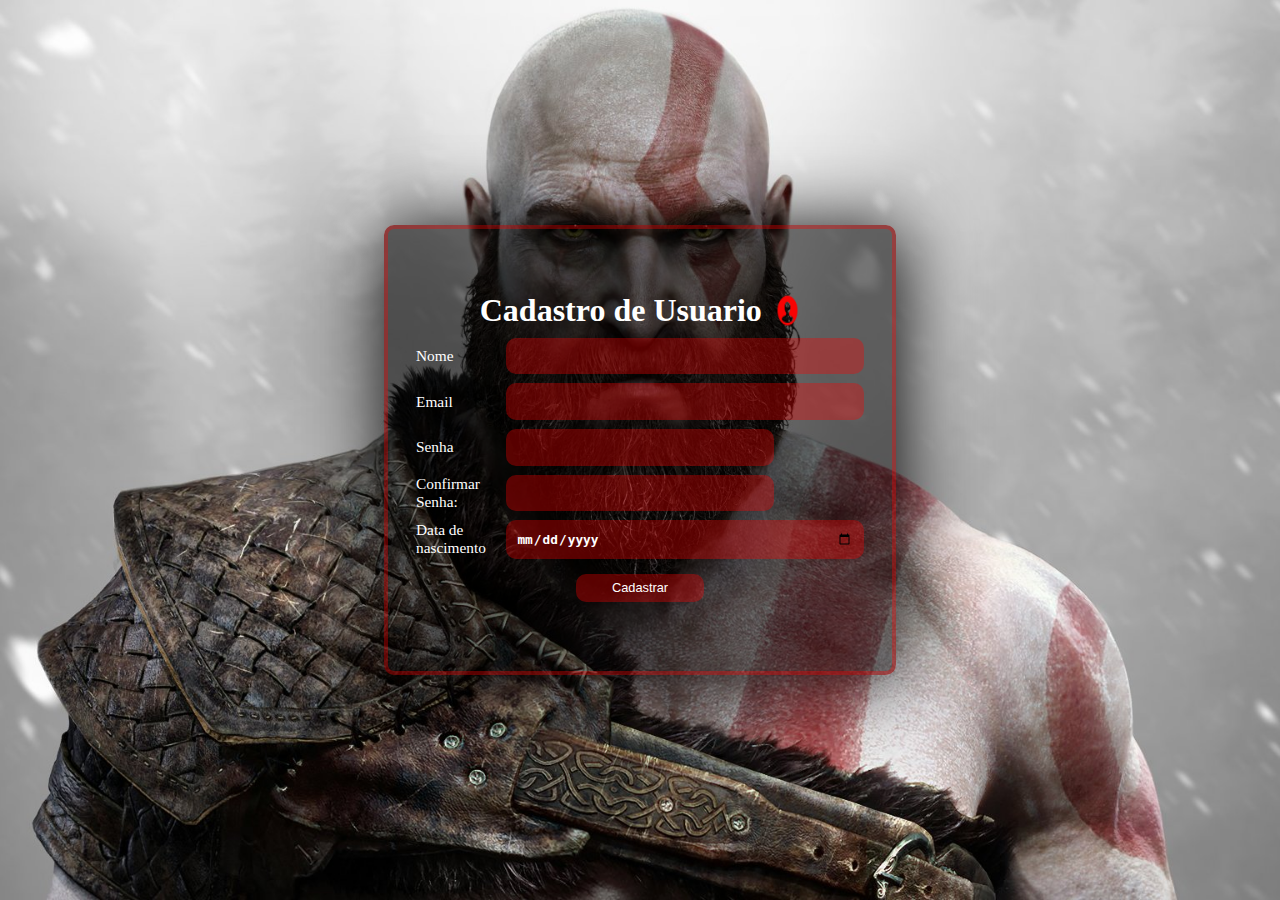
<file: cadastro.html>
<!DOCTYPE html>
<html lang="pt-BR">

<head>
    <meta charset="UTF-8">
    <meta name="viewport" content="width=device-width, initial-scale=1.0">
    <title>Cadastro</title>
    <link rel="stylesheet" href="styleContanto.css">
</head>

<body>


    <div class="formulario">


        
        <div id="form">
             <div class="cadastro-icon">
               <h1> Cadastro de Usuario </h1> 
               <img src="img/cadastro/img-icon/pessoa-login.png" alt="">
             </div>
            



            <div class="input">
                <label for="" class="labelInput">Nome</label>
                <input type="text" name="" id="nome" required>
                
            </div>

            <div class="input">
                <label for="" class="labelInput">Email</label>
                <input type="text" name="" id="email" required>
                
            </div>
            <div class="input" id="input-span">
                <label for="" class="labelInput">Senha</label>
                <input type="password" name="" id="senha" required>
                
            </div>
            <div class="input" id="input-span">
                 <label for="" class="labelInput">Confirmar Senha: </label>
                <input type="password" name="" id="confirmar-senha" required>
               
                <span id="senha-informada"></span>

            </div>
            <div class="input">
                <label for="">Data de nascimento</label>
                <input type="date" name="" id="data" required>
            </div>
            <div id="botao-cadastro">
                <button onclick="return validarCadastro()">Cadastrar</button>
            </div>
        </div>


    </div>

    <!-- cadastro 500px -->
    <div class="formulario-device">


        
        <div id="form">
             <div class="cadastro-icon">
               <h1> Cadastro de Usuario </h1> 
               <img src="img/cadastro/img-icon/pessoa-login.png" alt="">
             </div>
            



            <div class="input">
                <label for="" class="labelInput">Nome</label>
                <input type="text" name="" id="nome" required>
                
            </div>

            <div class="input">
                <label for="" class="labelInput">Email</label>
                <input type="text" name="" id="email" required>
                
            </div>
            <div class="input" id="input-span">
                <label for="" class="labelInput">Senha</label>
                <input type="password" name="" id="senha" required>
                
            </div>
            <div class="input" id="input-span">
                 <label for="" class="labelInput">Confirmar Senha: </label>
                <input type="password" name="" id="confirmar-senha" required>
               
                <span id="senha-informada"></span>

            </div>
            <div class="input">
                <label for="">Data de nascimento</label>
                <input type="date" name="" id="data" required>
            </div>
            <div id="botao-cadastro">
                <button onclick="return validarCadastro()">Cadastrar</button>
            </div>
        </div>


    </div>











    <script src="script-cadastro.js"></script>
</body>

</html>
</file>
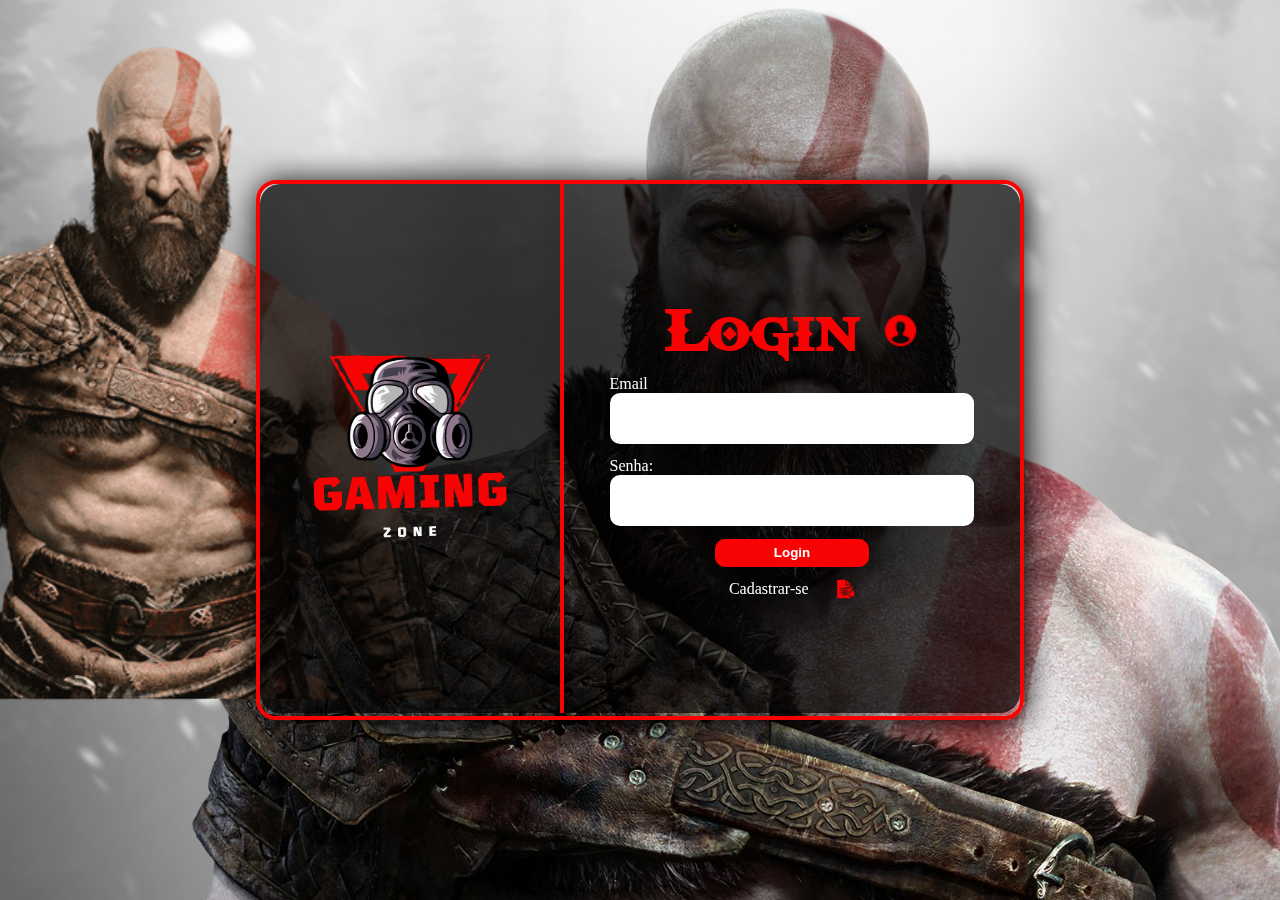
<file: login.html>
<!DOCTYPE html>
<html lang="pt-BR">

<head>
    <meta charset="UTF-8">
    <meta name="viewport" content="width=
    , initial-scale=1.0">
    <title>Login</title>
    <link rel="stylesheet" href="styleLogin.css">
</head>

<body>
    <div class="bk-kratos">
        <div>
            <img src="img/img-login/bk-kratos.png" alt=""> 
           
        </div>
        
       
    </div>

    <section id="telaLogin">
       


        <div class="login">

            <div class="img-login">
         <img src="img/img-login/logo-login.png" alt="">
            </div>
            <div class="form">
                <div class="icon-login">
                    <h1>Login <img src="img/img-login/pessoa-login.png" alt=""></h1>
                </div>

                

                <div class="input">
                    <label for="email">Email</label>
                    <input type="email" class="" name="" id="email">
                </div>

                <div class="input">
                    <label for="senha">Senha: </label>
                    <input type="password" class="" name="" id="senha">
                </div>

                <div>
                    <button id="login"> Login </button>
                </div>
                
                 <div class="inscreva-se">
                     <a href="cadastro.html">Cadastrar-se <img src="img/img-login/icon-inscreva-se.png" alt=""></a>
                 </div>
               


            </div>
            

        </div>

    </section>


    <!-- login-500px -->

    

    <section id="telaLogin-device">
       


        <div class="login">

           
            <div class="form">
                <div class="icon-login">
                    <h1>Login <img src="img/img-login/pessoa-login.png" alt=""></h1>
                </div>

                

                <div class="input">
                    <label for="email">Email</label>
                    <input type="email" class="" name="" id="email">
                </div>

                <div class="input">
                    <label for="senha">Senha: </label>
                    <input type="password" class="" name="" id="senha">
                </div>

                <div>
                    <button id="login"> Login </button>
                </div>
                
                 <div class="inscreva-se">
                     <a href="cadastro.html">Cadastrar-se <img src="img/img-login/icon-inscreva-se.png" alt=""></a>
                 </div>
               


            </div>
            

        </div>

    </section>















    <script src="script-login.js"></script>
</body>

</html>
</file>
<file: styleContanto.css>
*{
    margin: 0;
    padding: 0;
    box-sizing: border-box;
}

.formulario{
    
    width: 100vw;
    height: 100vh;
    display: flex;
    align-items: center;
    justify-content: center;
    background-size: cover;
    object-position: center;
    background-position: center center;
    background-image: url("img/img-login/thumb-1920-714040.jpg");

    
}
#form{
    border-radius: 10px;
    box-shadow: 5px 5px 5rem black;
    border: 4px solid rgba(255, 0, 0, 0.342);
    width:40vw;
    height: 50vh;
    display: flex;
    flex-direction: column;
    align-items: center;
    justify-content: center;
    gap: 1vh;
    background-color: rgba(0, 0, 0, 0.541);

    animation-name: slide-from-bottom;
    animation-duration: 2s;
}
    

#form h1{
  color: white;
}
.input{
  
   
    width: 35vw;  
    display: flex;
    align-items: center;
    outline: none;
    
   
    
}
#input-span{
 
  display: flex;
  
}
#input-span input{
    width: 60%;
}
.input input{
    width: 80%;
    padding: 1.2vh;
    border-radius: 10px;
    background-color: rgba(255, 0, 0, 0.342);
    color: white;
    font-weight: bolder;
   font-size: 1vw;
   outline: none;
   border: none;
   
}
.input label{
    width: 20%;
    color: white;
    font-size: 1.2vw;
}
.cadastro-icon{
    display: flex;
    gap: 1vw;
}
.cadastro-icon img{
    width: 2vw;
}
#botao-cadastro{
    
    width: 35vw;
    height: 4.5vh;
    display: flex;
    align-items: center;
    justify-content: center;
}
#botao-cadastro button{
    width: 10vw;
    padding: 0.5vw;
    font-size: 1vw;
    background-color: rgba(255, 0, 0, 0.342);
    color: white;
    border-radius: 10px;
    border: none;
    cursor: pointer;
    transition: 1s;
   
}



#botao-cadastro button:hover{
    transform: translate(5px);
    box-shadow: 2px 2px 2rem white;
    transition: 1s;

   

}






@keyframes slide-from-bottom {

    from {
        transform: translateY(100%);
    }

    to {
        transform: translatey(0);
    }

}

@media screen and (max-width:500px) {
    .formulario{
        display: none;
    }
}
@media screen and (min-width:500px) {
    .formulario-device{
        display: none;
    }
}

@media screen and (max-width:500px) {
    .formulario-device{
    
        width: 100vw;
        height: 100vh;
        display: flex;
        align-items: center;
        justify-content: center;
        background-size: cover;
        object-position: center;
        background-position: center center;
        background-image: url("img/img-login/thumb-1920-714040.jpg");
    
        
    }
    #form{
        border-radius: 10px;
        box-shadow: 5px 5px 5rem black;
        border: 4px solid rgba(255, 0, 0, 0.342);
        width:90vw;
        height: 58vh;
        display: flex;
        flex-direction: column;
        align-items: center;
        justify-content: center;
        gap: 1vh;
        background-color: rgba(0, 0, 0, 0.541);
    
        animation-name: slide-from-bottom;
        animation-duration: 2s;
    }
        
    
    #form h1{
      color: white;
      font-size: 5vw;
    }
    .input{
      
       
        width: 70vw;  
        display: flex;
        align-items: center;
        outline: none;
        
       
        
    }
    #input-span{
     
      display: flex;
      
    }
    #input-span input{
        width: 60%;
    }
    .input input{
        width: 80%;
        padding: 2vh;
        border-radius: 10px;
        background-color: rgba(255, 0, 0, 0.342);
        color: white;
        font-weight: bolder;
       font-size: 3vw;
       outline: none;
       border: none;
       
    }
    .input label{
        width: 20%;
        color: white;
        font-size:3vw;
    }
    .cadastro-icon{
        display: flex;
        gap: 1vw;
    }
    .cadastro-icon img{
        width: 5vw;
    }
    #botao-cadastro{
        
        width: 35vw;
        height: 4.5vh;
        display: flex;
        align-items: center;
        justify-content: center;
    }
    #botao-cadastro button{
        width: 25vw;
        padding: 1.7vw;
        font-size: 2.6vw;
        background-color: rgb(0, 183, 255);
        color: rgb(10, 9, 9);
        border-radius: 10px;
        font-weight: bolder;
        border: none;
        cursor: pointer;
        transition: 1s;
        margin-top: 1vh;
        
       
    }
    
    
    
    #botao-cadastro button:hover{
        transform: translate(5px);
        box-shadow: 2px 2px 2rem white;
        transition: 1s;
        
    
       
    
    } 
}
</file>
<file: styleLogin.css>
@import url('https://fonts.googleapis.com/css2?family=Alfa+Slab+One&family=Gasoek+One&family=Josefin+Sans&display=swap');


@font-face {
    font-family: kratos;
    src: url("Fonte-godofwar/GODOFWAR.TTF");
  }

@font-face {
    font-family: naruto, sans-serif;
    src: url("Fonte-godofwar/njnaruto.ttf");
}

* {
    margin: 0;
    padding: 0;
    box-sizing: border-box;


}


#telaLogin {
    display: flex;
    align-items: center;
    justify-content: center;

    width: 100vw;
    height: 100vh;
    background-image: url("img/img-login/thumb-1920-714040.jpg");
    object-fit: cover;
    background-repeat: no-repeat;
    background-size: cover;

}

.bk-kratos video {
    width: 100vw;
    height: 100vh;
    position: absolute;
    margin-left: -30%;
    z-index: 1;

}

.login {

    width: 60vw;
    height: 60vh;
    border: 4px solid rgb(248 3 3);
    border-radius: 20px;
    display: flex;
    z-index: 10;
    box-shadow: 2px 2px 2rem black;


    animation-name: slide-from-right;
    animation-duration: 2s;




}

.form {
    color: white;

    height: 58.8vh;
    width: 60%;
    display: flex;
    flex-direction: column;
    justify-content: center;
    align-items: center;
    border-radius: 20px;

    gap: 1vw;
    background-color: rgba(2, 2, 1, 0.705);
    border-radius: 0px 20px 20px 0px;
}

.form h1 {


  
    font-size: 3em;
    color: #fffdd9;
    font-size: 5vw;

    color: rgb(248 3 3);
    font-family: 'Alfa Slab One', cursive, sans-serif;
    font-family: kratos;






}

.input {

    width: 80%;




}

.icon-login {

    display: flex;
    align-items: center;
    justify-content: center;
}

.icon-login img {
    width: 3vw;
}

.input input {
    width: 100%;
    padding: 2vh;
    border-radius: 10px;
    border: none;
    outline: none;
}

.login a {
    color: white;
    text-decoration: none;

}

.input label {
    width: 100%;
}

.img-login {

    height: 58.8vh;
    ;
    width: 40%;
    display: flex;
    border-radius: 20px 0px 0px 20px;
    border-right: 4px solid rgb(248 3 3);

    align-items: center;
    justify-content: center;
    background-color: rgba(2, 2, 1, 0.74);

}

.img-login img {
    width: 28vw;

}

.bk-kratos {

    position: fixed;
    margin-left: -22%;


    width: 60vw;
    height: 100vh;



}

.bk-kratos img {
    width: 57vw;
    height: 100%;
    object-fit: cover;
    background-repeat: no-repeat;
    background-size: cover;


    animation-name: slide-from-bottom;
    animation-duration: 2s;
}

#login {
    width: 12vw;
    padding: 0.5vw;
    border-radius: 10px;
    border: none;
    background-color: rgb(248 3 3);
    color: white;
    font-weight: bolder;
    transition: 2s;
    cursor: pointer;

}

#login:hover {
    box-shadow: 2px 2px 2rem rgb(255, 255, 255);
    transition: 1s;
    color: #000;

    transform: translate(5px);
}

#login button:active {
    transform: translate(-10px);
    box-shadow: 0 5px 10px black;
    background-color: rgba(255, 255, 255, 0.89);

}

.inscreva-se a {

    display: flex;
    align-items: center;
    justify-content: space-around;
    width: 12vw;
    transition: 1s;
}

.inscreva-se img {
    width: 1.5vw;
}

.inscreva-se a:hover {
    color: aqua;
    transition: 1s;
}

@keyframes slide-from-bottom {
    from {
        transform: translateX(-100%);
    }

    to {
        transform: translateX(0);
    }
}

@keyframes slide-from-right {
    from {
        transform: translateX(100%);
    }

    to {
        transform: translateX(0);
    }
}


@media screen and (max-width:500px) {
    #telaLogin{
        display: none;
    }
    .bk-kratos{
        display: none;
    }
}

@media screen and (min-width:500px) {
    #telaLogin-device{
        display: none;
    }
}
@media screen and (max-width:500px) {
    #telaLogin-device {
        display: flex;
        align-items: center;
        justify-content: center;
    
        width: 100vw;
        height: 100vh;
        background-image: url("img/img-login/thumb-1920-714040.jpg");
        object-fit: cover;
        background-repeat: no-repeat;
        background-size: cover;
    
    }
    
    .bk-kratos video {
        width: 100vw;
        height: 100vh;
        position: absolute;
        margin-left: -30%;
        z-index: 1;
    
    }
    
    .login {
    
        width: 80vw;
        height: 50vh;
        border: 4px solid rgb(248 3 3);
        border-radius: 20px;
        display: flex;
        z-index: 10;
        box-shadow: 2px 2px 2rem black;
    
    
        animation-name: slide-from-right;
        animation-duration: 2s;
    
    
    
    
    }
    
    .form {
        color: white;
    
        height: 48.8vh;;
        width: 100%;
        display: flex;
        flex-direction: column;
        justify-content: center;
        align-items: center;
        border-radius: 20px;
    
        gap: 1vw;
        background-color: rgba(2, 2, 1, 0.705);
        border-radius: 20px 20px 20px 20px;
    }
    
    .form h1 {
    
    
      
        font-size: 3em;
        color: #fffdd9;
        font-size: 5vw;
    
        color: rgb(248 3 3);
        font-family: 'Alfa Slab One', cursive, sans-serif;
        font-family: kratos;
    
    
    
    
    
    
    }
    
    .input {
    
        width: 80%;
    
    
    
    
    }
    
    .icon-login {
    
        display: flex;
        align-items: center;
        justify-content: center;
       
        height:5vh ;
    }
    
    .icon-login img {
        width: 5vw;
        height: 4vh;
        

        
    }
    
    .input input {
        width: 100%;
        padding: 2vh;
        border-radius: 10px;
       
        border: none;
        outline: none;
    }
    
    .login a {
        color: white;
        text-decoration: none;
    
    }
    
    .input label {
        width: 100%;
    }
    
    .img-login {
    
        height: 48.8vh;;
        width: 0%;
       
        display: flex;
        border-radius: 20px 20px 20px 20px;
       
    
        align-items: center;
        justify-content: center;
        background-color: rgba(2, 2, 1, 0.74);
    
    }
    
    .img-login img {
        width: 40vw;
        display: none;
    
    }
    
    
  
    
    #login-device {
        width: 28vw;
        padding: 1vw;
        border-radius: 10px;
        border: none;
        background-color: rgb(248 3 3);
        color: white;
        font-weight: bolder;
        transition: 2s;
        cursor: pointer;
    
    }
    
    #login-device:hover {
        box-shadow: 2px 2px 2rem rgb(255, 255, 255);
        transition: 1s;
        color: #000;
    
        transform: translate(5px);
    }
    
    #login-device button:active {
        transform: translate(-10px);
        box-shadow: 0 5px 10px black;
        background-color: rgba(255, 255, 255, 0.89);
    
    }
    
    .inscreva-se a {
    
        display: flex;
        align-items: center;
        justify-content: space-around;
        width: 40vw;
        font-size: 3vw;
        transition: 1s;
       
    }
    
    .inscreva-se img {
        width: 4vw;
        
    }
    
    .inscreva-se a:hover {
        color: aqua;
        transition: 1s;
    }
}
</file>
